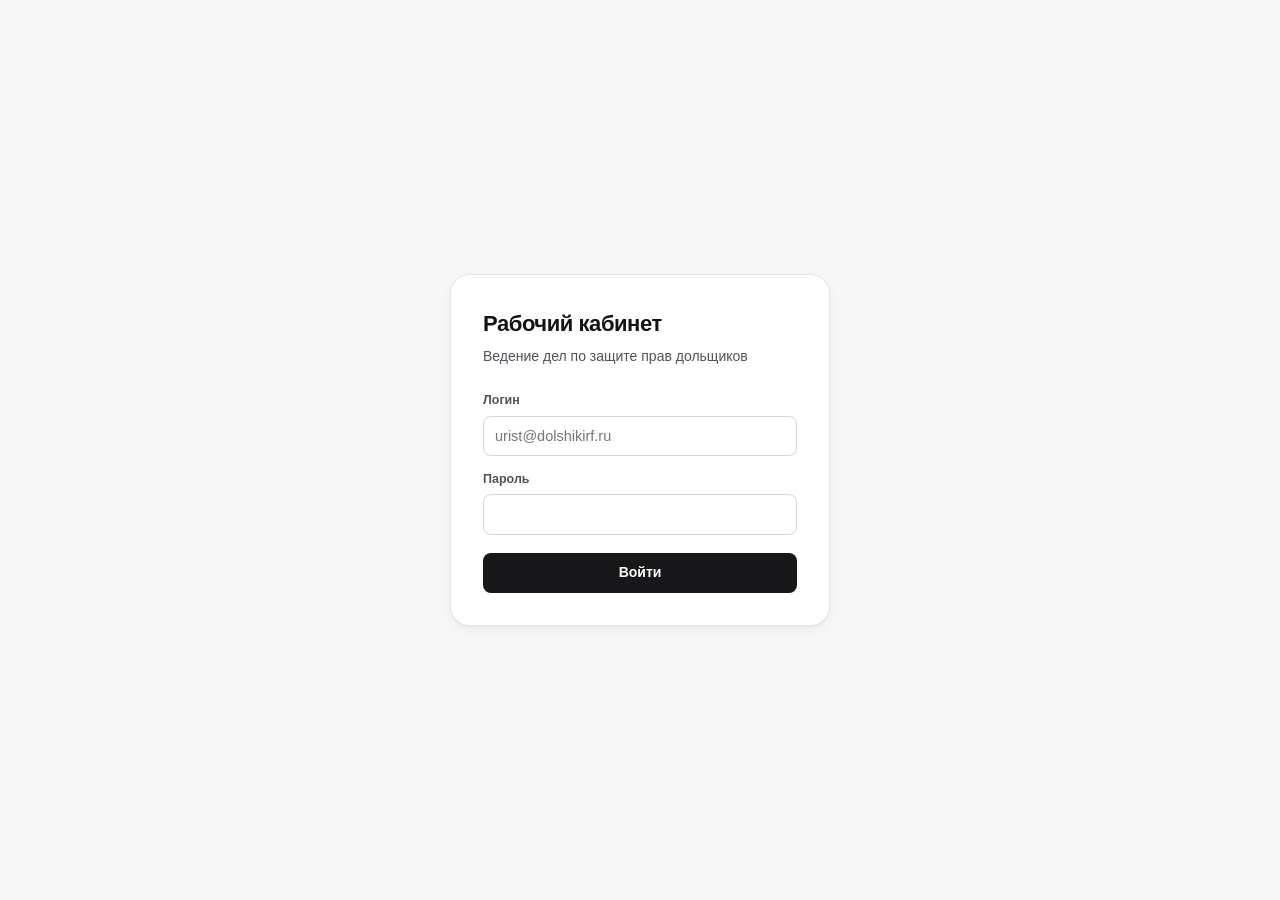
<file: admin/index.html>
<!doctype html>
<html lang="ru">
<head>
<meta charset="utf-8">
<meta name="viewport" content="width=device-width, initial-scale=1">
<title>Дела — рабочий кабинет</title>
<link rel="stylesheet" href="app.css">
<script>
  try {
    var savedTheme = localStorage.getItem("calc-theme");
    if (savedTheme === "light" || savedTheme === "dark") {
      document.documentElement.setAttribute("data-theme", savedTheme);
    }
  } catch (e) { /* приватный режим */ }
</script>
</head>
<body>

<svg width="0" height="0" style="position:absolute" aria-hidden="true">
  <symbol id="i-sun" viewBox="0 0 24 24" fill="none" stroke="currentColor" stroke-width="2" stroke-linecap="round">
    <circle cx="12" cy="12" r="4"/><path d="M12 2v2M12 20v2M4.9 4.9l1.4 1.4M17.7 17.7l1.4 1.4M2 12h2M20 12h2M4.9 19.1l1.4-1.4M17.7 6.3l1.4-1.4"/>
  </symbol>
  <symbol id="i-moon" viewBox="0 0 24 24" fill="none" stroke="currentColor" stroke-width="2" stroke-linecap="round" stroke-linejoin="round">
    <path d="M21 12.8A9 9 0 1111.2 3a7 7 0 009.8 9.8z"/>
  </symbol>
  <symbol id="i-left" viewBox="0 0 24 24" fill="none" stroke="currentColor" stroke-width="2.2" stroke-linecap="round" stroke-linejoin="round">
    <path d="M19 12H5M11 18l-6-6 6-6"/>
  </symbol>
  <symbol id="i-plus" viewBox="0 0 24 24" fill="none" stroke="currentColor" stroke-width="2.2" stroke-linecap="round">
    <path d="M12 5v14M5 12h14"/>
  </symbol>
</svg>

<!-- ================= Вход ================= -->
<section class="login" id="screen-login" hidden>
  <div class="login__card">
    <h1 class="login__title">Рабочий кабинет</h1>
    <p class="login__sub">Ведение дел по защите прав дольщиков</p>
    <form id="form-login" novalidate>
      <div class="field" style="margin-bottom:14px">
        <label for="login-email">Логин</label>
        <input type="email" id="login-email" autocomplete="username" placeholder="urist@dolshikirf.ru">
      </div>
      <div class="field" style="margin-bottom:18px">
        <label for="login-password">Пароль</label>
        <input type="password" id="login-password" autocomplete="current-password">
      </div>
      <div id="login-error"></div>
      <button type="submit" class="btn btn--solid" style="width:100%" id="login-submit">Войти</button>
    </form>
  </div>
</section>

<!-- ================= Рабочая область ================= -->
<div id="screen-app" hidden>
  <header class="top">
    <div class="brand">Дольщики<span> · рабочий кабинет</span></div>
    <nav class="tabs">
      <button type="button" class="tab" data-tab="cases" aria-current="true">Дела</button>
      <button type="button" class="tab" data-tab="leads">Заявки<span class="count" id="leads-count" hidden>0</span></button>
    </nav>
    <div class="top__right">
      <div class="who"><b id="who-name">—</b><span id="who-role">—</span></div>
      <button type="button" class="icon-btn" id="theme-toggle" aria-label="Переключить тему">
        <svg class="icon-sun"><use href="#i-sun"/></svg>
        <svg class="icon-moon"><use href="#i-moon"/></svg>
      </button>
      <button type="button" class="btn btn--quiet btn--sm" id="change-password">Пароль</button>
      <button type="button" class="btn btn--quiet btn--sm" id="logout">Выйти</button>
    </div>
  </header>

  <main class="page">

    <!-- ---------- Список дел ---------- -->
    <section id="view-cases">
      <div class="tiles" id="tiles"></div>

      <div class="bar">
        <div class="grow"><input type="search" id="f-search" placeholder="Клиент, телефон, № дела, ЖК, № дела в суде"></div>
        <select id="f-stage" style="width:auto"><option value="">Все стадии</option></select>
        <select id="f-lawyer" style="width:auto"><option value="">Все юристы</option></select>
        <select id="f-region" style="width:auto"><option value="">Все регионы</option></select>
        <span class="spacer"></span>
        <button type="button" class="btn btn--outline" id="btn-export">Реестр в Excel</button>
        <button type="button" class="btn btn--solid" id="btn-new-case">
          <svg width="15" height="15"><use href="#i-plus"/></svg> Новое дело
        </button>
      </div>

      <div class="panel">
        <div class="table-wrap">
          <table class="list">
            <thead>
              <tr>
                <th>№</th><th>Клиент</th><th>Объект</th><th>Услуга</th>
                <th>Стадия</th><th>Юрист</th><th>Ближайший срок</th><th class="num">Заявлено, ₽</th>
              </tr>
            </thead>
            <tbody id="cases-body"></tbody>
          </table>
        </div>
        <div class="empty" id="cases-empty" hidden>Дел не найдено</div>
      </div>
    </section>

    <!-- ---------- Заявки ---------- -->
    <section id="view-leads" hidden>
      <div class="panel">
        <div class="table-wrap">
          <table class="list">
            <thead>
              <tr><th>Дата</th><th>Имя</th><th>Телефон</th><th>Тема</th><th>Объект</th><th>Расчёт с сайта</th><th></th></tr>
            </thead>
            <tbody id="leads-body"></tbody>
          </table>
        </div>
        <div class="empty" id="leads-empty" hidden>Заявок пока нет</div>
      </div>
    </section>

    <!-- ---------- Карточка дела ---------- -->
    <section id="view-case" hidden></section>
  </main>
</div>

<div id="modal-root"></div>
<div id="toast-root"></div>

<script src="app.js"></script>
</body>
</html>
</file>
<file: admin/app.css>
/* ==========================================================================
   Рабочий интерфейс для сотрудников.

   Токены совпадают с widget/calculator.css — это одна дизайн-система на две
   части продукта. Источник правды по палитре: widget/calculator.css; при
   правке цветов менять оба файла.
   ========================================================================== */

:root {
  --bg: #f7f7f8;
  --card: #ffffff;
  --card-2: #fbfbfc;
  --inset: #f4f4f5;

  --border: #e6e6ea;
  --border-strong: #d4d4d8;

  --text: #131316;
  --text-2: #52525b;
  --text-3: #8b8b94;

  --accent: #4f46e5;
  --accent-hover: #4338ca;
  --accent-soft: #eef2ff;
  --accent-border: #c7d2fe;

  --solid: #18181b;
  --solid-hover: #000000;
  --solid-text: #ffffff;

  --ok: #047857;
  --ok-soft: #ecfdf5;
  --ok-border: #a7f3d0;
  --warn: #b45309;
  --warn-soft: #fffbeb;
  --warn-border: #fde68a;
  --danger: #dc2626;
  --danger-soft: #fef2f2;
  --danger-border: #fecaca;

  --r-sm: 8px;
  --r-md: 12px;
  --r-lg: 16px;
  --r-xl: 20px;
  --ring: 0 0 0 3px var(--accent-soft);
  --shadow-sm: 0 1px 2px rgba(16, 17, 26, .05);
  --shadow-md: 0 4px 16px -4px rgba(16, 17, 26, .08), 0 1px 3px rgba(16, 17, 26, .04);
  --shadow-lg: 0 18px 48px -12px rgba(16, 17, 26, .16);

  color-scheme: light;
}

@media (prefers-color-scheme: dark) {
  :root:not([data-theme="light"]) {
    --bg: #09090b; --card: #131317; --card-2: #17171c; --inset: #1c1c22;
    --border: #27272e; --border-strong: #3a3a44;
    --text: #fafafa; --text-2: #a8a8b3; --text-3: #71717f;
    --accent: #818cf8; --accent-hover: #a5b4fc; --accent-soft: #1e1b3a; --accent-border: #3730a3;
    --solid: #fafafa; --solid-hover: #ffffff; --solid-text: #131316;
    --ok: #34d399; --ok-soft: #052e22; --ok-border: #065f46;
    --warn: #fbbf24; --warn-soft: #2a1f05; --warn-border: #78500a;
    --danger: #f87171; --danger-soft: #2a1113; --danger-border: #7f1d1d;
    --ring: 0 0 0 3px rgba(129, 140, 248, .22);
    --shadow-sm: 0 1px 2px rgba(0, 0, 0, .4);
    --shadow-md: 0 4px 16px -4px rgba(0, 0, 0, .5);
    --shadow-lg: 0 18px 48px -12px rgba(0, 0, 0, .6);
    color-scheme: dark;
  }
}

:root[data-theme="dark"] {
  --bg: #09090b; --card: #131317; --card-2: #17171c; --inset: #1c1c22;
  --border: #27272e; --border-strong: #3a3a44;
  --text: #fafafa; --text-2: #a8a8b3; --text-3: #71717f;
  --accent: #818cf8; --accent-hover: #a5b4fc; --accent-soft: #1e1b3a; --accent-border: #3730a3;
  --solid: #fafafa; --solid-hover: #ffffff; --solid-text: #131316;
  --ok: #34d399; --ok-soft: #052e22; --ok-border: #065f46;
  --warn: #fbbf24; --warn-soft: #2a1f05; --warn-border: #78500a;
  --danger: #f87171; --danger-soft: #2a1113; --danger-border: #7f1d1d;
  --ring: 0 0 0 3px rgba(129, 140, 248, .22);
  --shadow-sm: 0 1px 2px rgba(0, 0, 0, .4);
  --shadow-md: 0 4px 16px -4px rgba(0, 0, 0, .5);
  --shadow-lg: 0 18px 48px -12px rgba(0, 0, 0, .6);
  color-scheme: dark;
}

* { box-sizing: border-box; }
[hidden] { display: none !important; }

body {
  margin: 0; background: var(--bg); color: var(--text);
  font-family: Inter, -apple-system, BlinkMacSystemFont, "Segoe UI", Roboto,
    "Helvetica Neue", Arial, sans-serif;
  font-size: 14.5px; line-height: 1.55; -webkit-font-smoothing: antialiased;
}

/* --- вход ----------------------------------------------------------------- */

.login {
  min-height: 100vh; display: grid; place-items: center; padding: 24px;
}
.login__card {
  width: 100%; max-width: 380px; background: var(--card);
  border: 1px solid var(--border); border-radius: var(--r-xl);
  box-shadow: var(--shadow-md); padding: 32px;
}
.login__title { margin: 0 0 4px; font-size: 22px; font-weight: 620; letter-spacing: -.02em; }
.login__sub { margin: 0 0 24px; font-size: 14px; color: var(--text-2); }

/* --- каркас --------------------------------------------------------------- */

.top {
  position: sticky; top: 0; z-index: 20;
  background: var(--card); border-bottom: 1px solid var(--border);
  padding: 0 22px; display: flex; align-items: center; gap: 18px; height: 58px;
}
.brand { font-weight: 650; font-size: 15.5px; letter-spacing: -.015em; white-space: nowrap; }
.brand span { color: var(--text-3); font-weight: 500; }

.tabs { display: flex; gap: 2px; }
.tab {
  font: inherit; font-size: 14px; font-weight: 550; cursor: pointer;
  background: none; border: 0; color: var(--text-2); padding: 7px 13px;
  border-radius: var(--r-sm);
}
.tab:hover { background: var(--inset); color: var(--text); }
.tab[aria-current="true"] { background: var(--accent-soft); color: var(--accent); }
.tab .count {
  display: inline-block; margin-left: 6px; font-size: 12px; font-weight: 600;
  background: var(--card); border: 1px solid var(--border); border-radius: 999px;
  padding: 0 6px; color: var(--text-2);
}

.top__right { margin-left: auto; display: flex; align-items: center; gap: 10px; }
.who { font-size: 13.5px; color: var(--text-2); text-align: right; line-height: 1.3; }
.who b { display: block; color: var(--text); font-weight: 600; font-size: 14px; }

.page { max-width: 1180px; margin: 0 auto; padding: 22px; }

/* --- плитки --------------------------------------------------------------- */

.tiles { display: grid; grid-template-columns: repeat(auto-fit, minmax(170px, 1fr)); gap: 12px; margin-bottom: 20px; }
.tile {
  background: var(--card); border: 1px solid var(--border); border-radius: var(--r-lg);
  padding: 15px 17px; cursor: default;
}
.tile[data-clickable] { cursor: pointer; transition: border-color .15s, transform .1s; }
.tile[data-clickable]:hover { border-color: var(--border-strong); transform: translateY(-1px); }
.tile__label {
  font-size: 11.5px; font-weight: 600; letter-spacing: .05em; text-transform: uppercase;
  color: var(--text-3);
}
.tile__value {
  font-size: 26px; font-weight: 650; letter-spacing: -.025em; margin-top: 5px;
  font-variant-numeric: tabular-nums;
}
.tile--danger .tile__value { color: var(--danger); }
.tile--warn .tile__value { color: var(--warn); }
.tile--money .tile__value { font-size: 20px; }

/* --- панель фильтров ------------------------------------------------------ */

.bar { display: flex; flex-wrap: wrap; gap: 10px; align-items: center; margin-bottom: 16px; }
.bar .grow { flex: 1 1 220px; min-width: 180px; }
.bar .spacer { flex: 1; }

/* --- формы ---------------------------------------------------------------- */

.field { display: flex; flex-direction: column; gap: 5px; min-width: 0; }
.field > label { font-size: 12.5px; font-weight: 550; color: var(--text-2); }
input[type="text"], input[type="date"], input[type="tel"], input[type="email"],
input[type="password"], input[type="search"], select, textarea {
  font: inherit; font-size: 14.5px; color: var(--text); background: var(--card);
  border: 1px solid var(--border-strong); border-radius: var(--r-sm);
  padding: 8px 11px; width: 100%; min-width: 0; appearance: none; -webkit-appearance: none;
  transition: border-color .15s, box-shadow .15s;
}
input:focus, select:focus, textarea:focus {
  outline: none; border-color: var(--accent); box-shadow: var(--ring);
}
input:hover, select:hover, textarea:hover { border-color: var(--text-3); }
textarea { resize: vertical; min-height: 60px; }
select {
  background-image: url("data:image/svg+xml,%3Csvg xmlns='http://www.w3.org/2000/svg' width='12' height='8' viewBox='0 0 12 8'%3E%3Cpath d='M1 1.5L6 6.5L11 1.5' stroke='%238b8b94' stroke-width='1.6' fill='none' stroke-linecap='round' stroke-linejoin='round'/%3E%3C/svg%3E");
  background-repeat: no-repeat; background-position: right 11px center; padding-right: 32px;
}
:root[data-theme="dark"] input[type="date"]::-webkit-calendar-picker-indicator { filter: invert(1); }
@media (prefers-color-scheme: dark) {
  :root:not([data-theme="light"]) input[type="date"]::-webkit-calendar-picker-indicator { filter: invert(1); }
}
.err { font-size: 12.5px; color: var(--danger); font-weight: 500; }

.btn {
  font: inherit; font-size: 14px; font-weight: 550; cursor: pointer;
  border-radius: var(--r-sm); padding: 8px 15px; border: 1px solid transparent;
  display: inline-flex; align-items: center; justify-content: center; gap: 7px;
  white-space: nowrap; transition: background .15s, border-color .15s, color .15s;
}
.btn--solid { background: var(--solid); color: var(--solid-text); }
.btn--solid:hover { background: var(--solid-hover); }
.btn--outline { background: var(--card); color: var(--text); border-color: var(--border-strong); }
.btn--outline:hover { background: var(--inset); }
.btn--quiet { background: none; color: var(--text-2); padding-left: 8px; padding-right: 8px; }
.btn--quiet:hover { color: var(--text); background: var(--inset); }
.btn--danger { background: var(--danger-soft); color: var(--danger); border-color: var(--danger-border); }
.btn:focus-visible { outline: none; box-shadow: var(--ring); }
.btn:disabled { opacity: .5; cursor: not-allowed; }
.btn--sm { font-size: 13px; padding: 6px 11px; }

.icon-btn {
  width: 34px; height: 34px; flex: none; display: grid; place-items: center;
  border: 1px solid var(--border); border-radius: var(--r-sm);
  background: var(--card); color: var(--text-2); cursor: pointer;
}
.icon-btn:hover { background: var(--inset); color: var(--text); }
.icon-btn svg { width: 16px; height: 16px; }
.icon-moon { display: block; } .icon-sun { display: none; }
@media (prefers-color-scheme: dark) {
  :root:not([data-theme="light"]) .icon-moon { display: none; }
  :root:not([data-theme="light"]) .icon-sun { display: block; }
}
:root[data-theme="dark"] .icon-moon { display: none; }
:root[data-theme="dark"] .icon-sun { display: block; }
:root[data-theme="light"] .icon-moon { display: block; }
:root[data-theme="light"] .icon-sun { display: none; }

/* --- таблица дел ---------------------------------------------------------- */

.panel {
  background: var(--card); border: 1px solid var(--border);
  border-radius: var(--r-lg); overflow: hidden;
}
.table-wrap { overflow-x: auto; }
table.list { width: 100%; border-collapse: collapse; font-size: 14px; }
table.list th {
  text-align: left; font-size: 11.5px; font-weight: 600; letter-spacing: .05em;
  text-transform: uppercase; color: var(--text-3); padding: 11px 14px;
  border-bottom: 1px solid var(--border); white-space: nowrap; background: var(--card-2);
}
table.list td { padding: 12px 14px; border-bottom: 1px solid var(--border); vertical-align: top; }
table.list tr:last-child td { border-bottom: 0; }
table.list tbody tr { cursor: pointer; }
table.list tbody tr:hover { background: var(--inset); }
table.list .num { text-align: right; white-space: nowrap; font-variant-numeric: tabular-nums; }
table.list .muted { color: var(--text-2); font-size: 13px; }
table.list .strong { font-weight: 600; }

.pill {
  display: inline-block; font-size: 12.5px; font-weight: 550; padding: 3px 9px;
  border-radius: 999px; background: var(--inset); color: var(--text-2);
  border: 1px solid var(--border); white-space: nowrap;
}
.pill--active { background: var(--accent-soft); color: var(--accent); border-color: var(--accent-border); }
.pill--done { background: var(--ok-soft); color: var(--ok); border-color: var(--ok-border); }
.pill--overdue { background: var(--danger-soft); color: var(--danger); border-color: var(--danger-border); }
.pill--soon { background: var(--warn-soft); color: var(--warn); border-color: var(--warn-border); }

.empty { padding: 44px 20px; text-align: center; color: var(--text-3); font-size: 14px; }

/* --- карточка дела -------------------------------------------------------- */

.case__head {
  display: flex; flex-wrap: wrap; gap: 14px; align-items: flex-start;
  margin-bottom: 18px;
}
.case__title { margin: 0; font-size: 22px; font-weight: 620; letter-spacing: -.02em; }
.case__meta { margin: 4px 0 0; color: var(--text-2); font-size: 13.5px; }
.case__actions { margin-left: auto; display: flex; gap: 8px; align-items: center; flex-wrap: wrap; }

.cols { display: grid; grid-template-columns: minmax(0, 1.55fr) minmax(0, 1fr); gap: 18px; align-items: start; }

.card {
  background: var(--card); border: 1px solid var(--border);
  border-radius: var(--r-lg); padding: 18px 20px; margin-bottom: 16px;
}
.card h2 {
  margin: 0 0 14px; font-size: 11.5px; font-weight: 600; letter-spacing: .05em;
  text-transform: uppercase; color: var(--text-3);
}
.grid2 { display: grid; grid-template-columns: repeat(2, minmax(0, 1fr)); gap: 12px 16px; }
.grid2 .wide { grid-column: 1 / -1; }

.saved { font-size: 12.5px; color: var(--ok); }

/* --- лента ---------------------------------------------------------------- */

.feed { display: grid; gap: 0; }
.feed__item { display: flex; gap: 11px; padding: 11px 0; border-bottom: 1px solid var(--border); }
.feed__item:last-child { border-bottom: 0; }
.feed__dot {
  flex: none; width: 8px; height: 8px; border-radius: 50%; margin-top: 7px;
  background: var(--text-3);
}
.feed__item[data-kind="stage"] .feed__dot { background: var(--accent); }
.feed__item[data-kind="note"] .feed__dot { background: var(--ok); }
.feed__item[data-kind="system"] .feed__dot { background: var(--border-strong); }
.feed__text { font-size: 13.5px; }
.feed__meta { font-size: 12px; color: var(--text-3); margin-top: 2px; }

/* --- модальное окно ------------------------------------------------------- */

.modal {
  position: fixed; inset: 0; z-index: 60; background: rgba(9, 9, 11, .5);
  display: flex; align-items: flex-start; justify-content: center; padding: 30px 16px;
  overflow-y: auto;
}
.modal__box {
  background: var(--card); border: 1px solid var(--border); border-radius: var(--r-lg);
  box-shadow: var(--shadow-lg); width: 100%; max-width: 620px; padding: 24px;
}
.modal__title { margin: 0 0 4px; font-size: 18px; font-weight: 620; letter-spacing: -.015em; }
.modal__sub { margin: 0 0 18px; font-size: 13.5px; color: var(--text-2); }
.modal__actions { display: flex; gap: 9px; justify-content: flex-end; margin-top: 20px; }
.modal__box--wide { max-width: min(1000px, 94vw); width: 100%; }
.grid1 { display: grid; gap: 12px; margin-top: 12px; }
.generate { display: flex; gap: 9px; align-items: center; margin-bottom: 8px; }
.generate select { flex: 1; min-width: 0; }
.muted-line { margin: 12px 0 0; font-size: 12.5px; color: var(--text-3); }
.preview {
  height: min(74vh, 900px); border: 1px solid var(--border); border-radius: 10px;
  overflow: auto; display: grid; place-items: center; background: var(--inset);
}
.preview iframe { width: 100%; height: 100%; border: 0; }
.preview img { max-width: 100%; max-height: 100%; display: block; }

/* --- уведомления ---------------------------------------------------------- */

/* Уведомления складываются в колонку: иначе второе накрывает первое. */
#toast-root {
  position: fixed; right: 20px; bottom: 20px; z-index: 80;
  display: flex; flex-direction: column-reverse; gap: 8px; align-items: flex-end;
  pointer-events: none;
}
.toast {
  max-width: 340px;
  background: var(--card); border: 1px solid var(--border); border-left-width: 3px;
  border-radius: var(--r-sm); box-shadow: var(--shadow-lg); padding: 12px 15px;
  font-size: 13.5px;
}
.toast--ok { border-left-color: var(--ok); }
.toast--error { border-left-color: var(--danger); }

.note-box {
  border-radius: var(--r-sm); padding: 11px 13px; font-size: 13.5px; margin-bottom: 14px;
}
.note-box--error { background: var(--danger-soft); border: 1px solid var(--danger-border); color: var(--danger); }

@media (max-width: 900px) {
  .cols { grid-template-columns: 1fr; }
}
@media (max-width: 700px) {
  .top { padding: 0 14px; gap: 10px; height: auto; flex-wrap: wrap; padding-top: 10px; padding-bottom: 10px; }
  .page { padding: 14px; }
  .grid2 { grid-template-columns: 1fr; }
  .who { display: none; }
  .brand span { display: none; }
}

/* --- документы ------------------------------------------------------------ */

.drop {
  border: 1.5px dashed var(--border-strong); border-radius: var(--r-md);
  padding: 20px; text-align: center; cursor: pointer; background: var(--card-2);
  transition: border-color .15s, background .15s;
}
.drop:hover, .drop[data-over="true"] { border-color: var(--accent); background: var(--accent-soft); }
.drop__title { font-weight: 550; font-size: 14px; }
.drop__hint { font-size: 12.5px; color: var(--text-3); margin-top: 4px; }
.drop input { display: none; }

.docs { display: grid; gap: 8px; margin-top: 14px; }
.doc {
  border: 1px solid var(--border); border-radius: var(--r-sm); padding: 11px 13px;
  display: flex; flex-direction: column; gap: 9px;
}
.doc[data-review="true"] { border-color: var(--warn-border); background: var(--warn-soft); }
.doc__name { font-size: 13.5px; font-weight: 550; overflow-wrap: anywhere; }
.doc__meta { font-size: 12.5px; color: var(--text-2); margin-top: 3px; }
.doc__why { font-size: 12px; color: var(--text-3); margin-top: 3px; }
.doc__actions { display: flex; gap: 6px; align-items: center; flex-wrap: wrap; }
.doc__actions select { flex: 1 1 160px; }
.doc__actions select { width: auto; font-size: 13px; padding: 5px 26px 5px 8px; }
.doc__extract {
  border-top: 1px dashed var(--border); padding-top: 9px;
  font-size: 12.5px; color: var(--text-2); display: flex; flex-wrap: wrap;
  gap: 8px; align-items: center;
}
.doc__extract b { color: var(--text); font-weight: 600; }

.check { display: grid; gap: 7px; }
.check__item { display: flex; gap: 9px; align-items: flex-start; font-size: 13.5px; }
.check__mark {
  flex: none; width: 17px; height: 17px; border-radius: 50%; margin-top: 2px;
  border: 1.5px solid var(--border-strong); display: grid; place-items: center;
  font-size: 11px; color: var(--card);
}
.check__item[data-present="true"] .check__mark { background: var(--ok); border-color: var(--ok); }
.check__item[data-present="true"] .check__mark::after { content: "✓"; color: #fff; font-size: 11px; }
.check__item[data-optional="true"] .check__mark { border-style: dashed; }
.check__why { color: var(--text-3); font-size: 12.5px; }
.check__summary {
  margin-bottom: 12px; font-size: 13.5px; padding: 9px 12px; border-radius: var(--r-sm);
}
.check__summary[data-ready="true"] { background: var(--ok-soft); color: var(--ok); border: 1px solid var(--ok-border); }
.check__summary[data-ready="false"] { background: var(--warn-soft); color: var(--warn); border: 1px solid var(--warn-border); }
</file>
